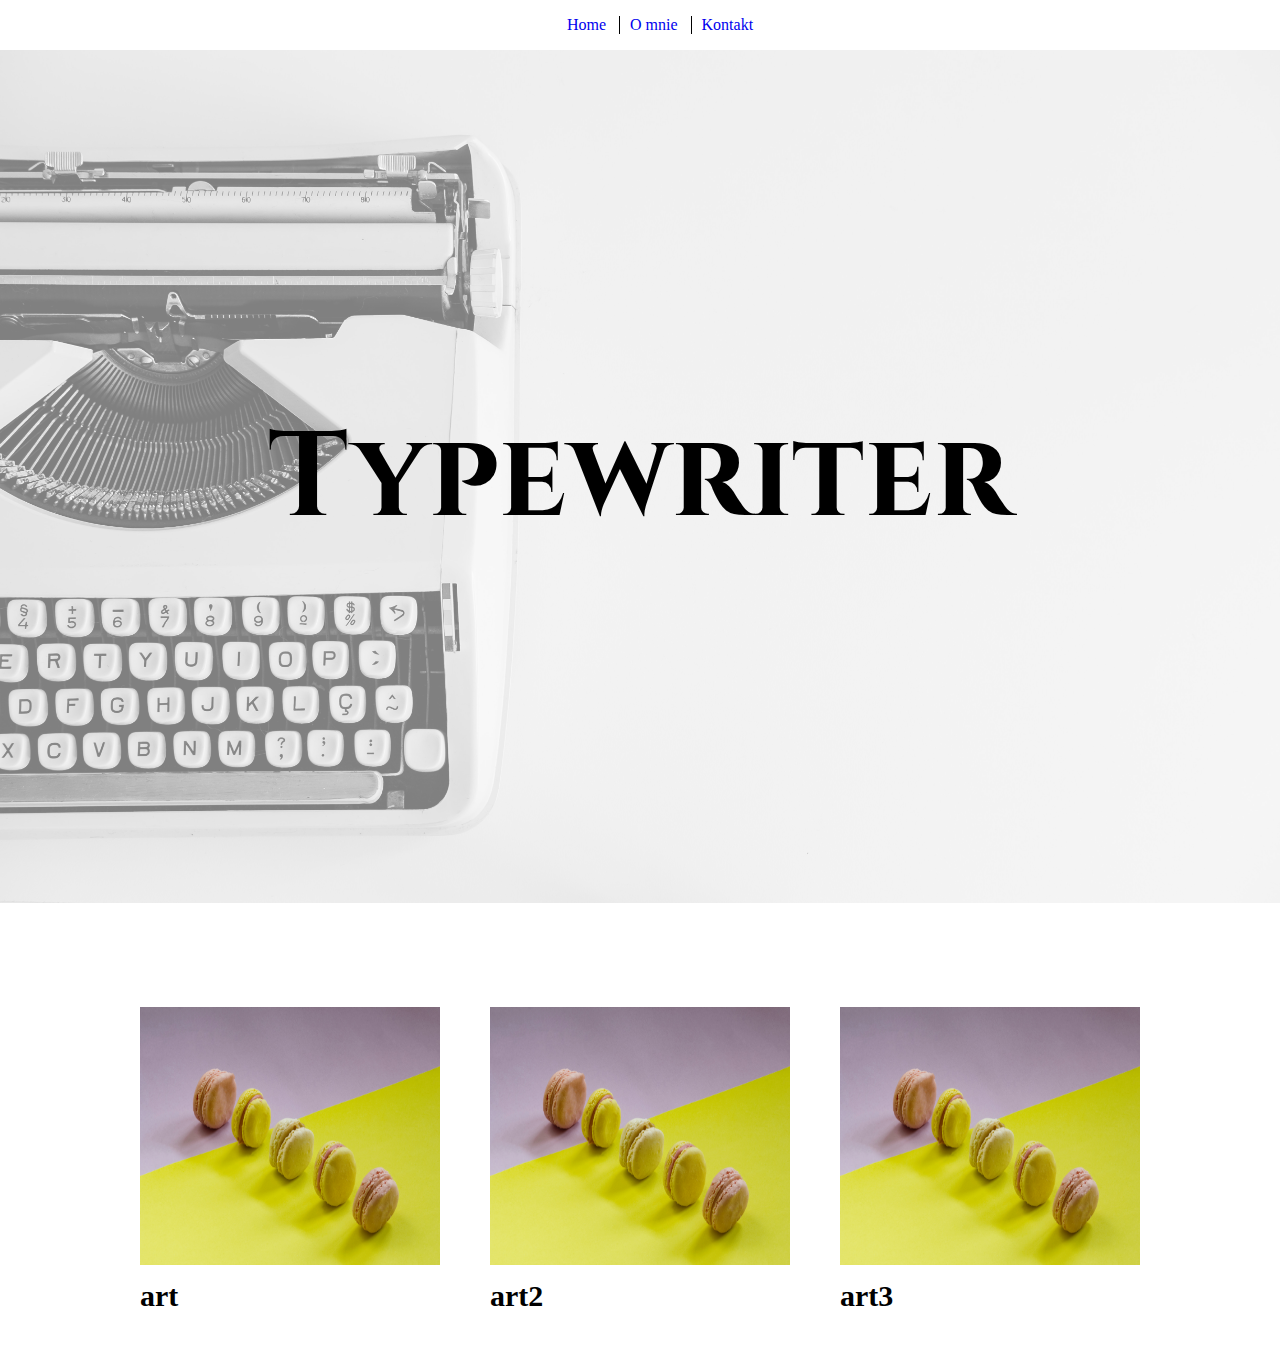
<file: index.html>
<!Doctype html>
<html>
	<head>
		<meta charset="UTF-8">
		<link rel="stylesheet" href="style.css" />
		<link href="https://fonts.googleapis.com/css?family=Cinzel:400,700,900&display=swap&subset=latin-ext" rel="stylesheet"> 

	</head>
	<body>
		<div>
			<nav>
				<ul>
					<li>
						<a href="index.html">Home </a>
					</li>	
					<li>
						<a href="about.html">O mnie </a>
					</li>
					<li>
						<a href="contact.html">Kontakt </a>
					</li>	
				</ul>
			</nav>
		</div>
		
		<div class="hero">
			<div class="mask">
				<h1>Typewriter</h1>
			</div>
			
			<img src="maszyna.jpg" width="100%">
		</div>
		
		<div class="artykuly">
			<div class="artykul">
				<a href="/">
					<img src="art1.jpg" width="100%" height="100%">
					<h4>art</h4>
				</a>
			</div>
			
			<div class="artykul">
				<a href="/">
					<img src="art1.jpg" width="100%" height="100%">
					<h4>art2</h4>
				</a>
			</div>
			
			<div class="artykul">
				<a href="/">
					<img src="art1.jpg" width="100%" height="100%">
					<h4>art3</h4>
				</a>
			</div>
		</div>
		
	</body>
</html>
</file>
<file: style.css>
body {
	padding: 0;
	margin: 0;
}

nav > ul {
	list-style: none;
	text-align: center;
}

nav > ul > li {
	position: relative;
	display: inline;
	padding: 0 10px;
}

nav > ul > li > a {
	text-decoration: none;
}

nav > ul > li:not(:last-child):after{
	position: absolute;
	content: "";
	width: 1px;
	height: 18px;
	right: 0;
	top: 0;
	background-color: black;
	
}

.hero {
	position: relative;
}

.mask {
	position: absolute;
	width: 100%;
	height: 100%;
	z-index: 1000;
	background-color: rgba(255, 255,255, 0.5);
	text-align:center;
	display: flex;
	flex-direction: column;
	justify-content: center;
	font-family: 'Cinzel', serif;
	font-size: 60px;
}

.artykuly {
	position: relative;
	display: flex;
	justify-content: center;
	margin: 100px 0; /* 100px 0 100px 0 */
}

.artykul {
	width: 300px;
	margin: 0px 25px 0px 25px;
}

.artykul > a {
	text-decoration: none;
	color: black;
}

.artykul > a > h4 {
	position: relative;
	display: inline-block;
	margin: 10px 0;
	font-size: 30px;
}

.artykul > a:hover > h4:after {
	content: "";
	position:absolute;
	width: 100%;
	height: 2px;
	background-color: red;
	bottom: 0;
	left: 0;
}

.artykul > a:hover > img {
	opacity: .6;
}

/* kod dla Julity 
nav > ul > li > a::before {
	content: "";
	position: absolute;
	left: 0;
	top: 50%;
	width: 5px;
	height: 5px;
	background-color: black;
	border-radius: 50%;
}

*/
</file>
